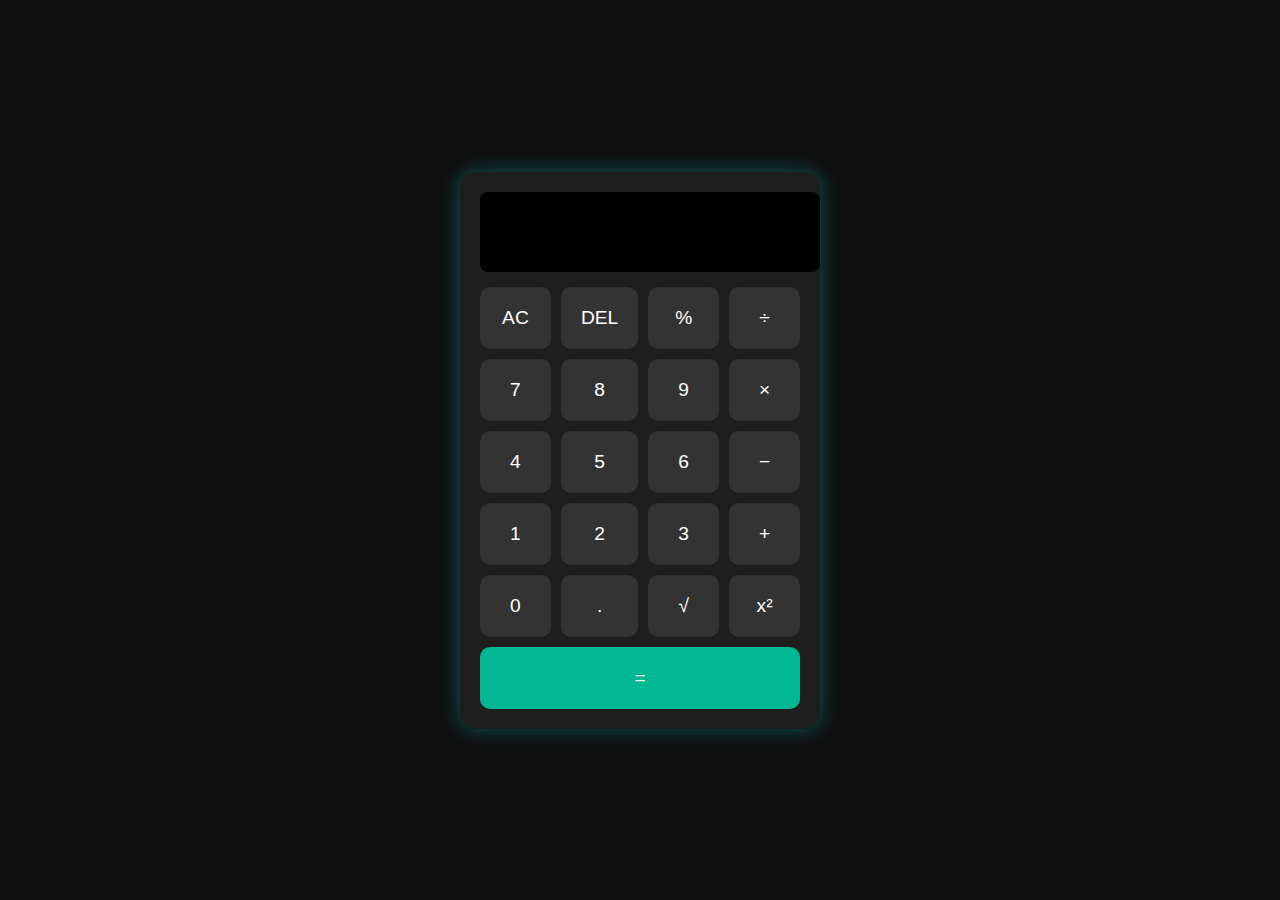
<file: Calculator/index.html>
<!DOCTYPE html>
<html lang="en">
<head>
  <meta charset="UTF-8" />
  <meta name="viewport" content="width=device-width, initial-scale=1.0"/>
  <title>Advanced Calculator</title>
  <link rel="stylesheet" href="style.css" />
</head>
<body>
  <div class="calculator">
    <input type="text" id="display" disabled />
    <div class="buttons">
      <button onclick="clearDisplay()">AC</button>
      <button onclick="deleteLast()">DEL</button>
      <button onclick="append('%')">%</button>
      <button onclick="append('/')">÷</button>

      <button onclick="append('7')">7</button>
      <button onclick="append('8')">8</button>
      <button onclick="append('9')">9</button>
      <button onclick="append('*')">×</button>

      <button onclick="append('4')">4</button>
      <button onclick="append('5')">5</button>
      <button onclick="append('6')">6</button>
      <button onclick="append('-')">−</button>

      <button onclick="append('1')">1</button>
      <button onclick="append('2')">2</button>
      <button onclick="append('3')">3</button>
      <button onclick="append('+')">+</button>

      <button onclick="append('0')">0</button>
      <button onclick="append('.')">.</button>
      <button onclick="sqrt()">√</button>
      <button onclick="square()">x²</button>

      <button class="equal" onclick="calculate()">=</button>
    </div>
  </div>

  <script src="script.js"></script>
</body>
</html>
</file>
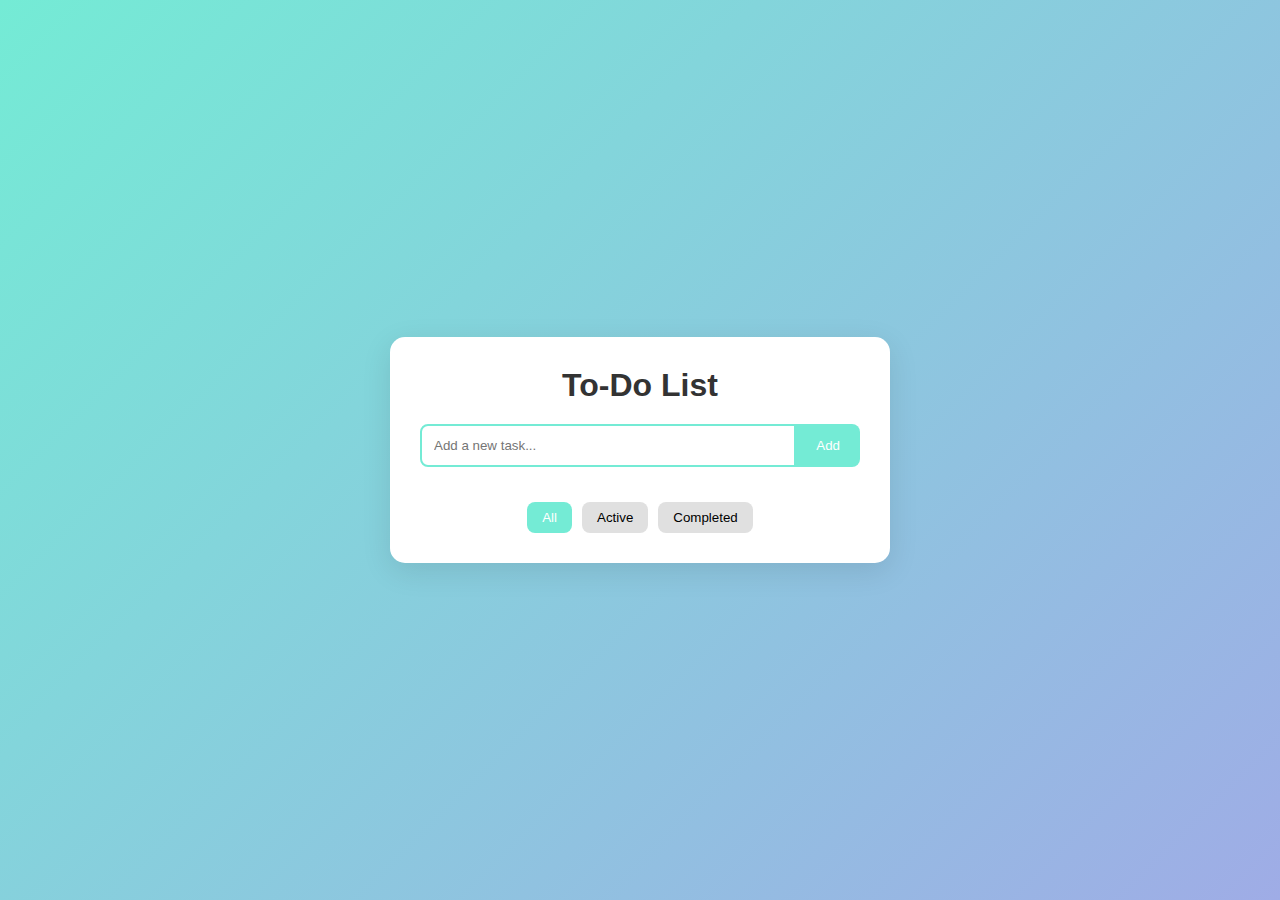
<file: To-Do/index.html>
<!DOCTYPE html>
<html lang="en">
<head>
  <meta charset="UTF-8" />
  <meta name="viewport" content="width=device-width, initial-scale=1.0" />
  <title>Advanced To-Do List</title>
  <style>
    * {
      box-sizing: border-box;
      margin: 0;
      padding: 0;
    }

    body {
      font-family: 'Segoe UI', sans-serif;
      background: linear-gradient(135deg, #74ebd5 0%, #9face6 100%);
      min-height: 100vh;
      display: flex;
      justify-content: center;
      align-items: center;
    }

    .todo-container {
      background: white;
      padding: 30px;
      border-radius: 15px;
      width: 90%;
      max-width: 500px;
      box-shadow: 0 8px 30px rgba(0, 0, 0, 0.1);
    }

    h1 {
      text-align: center;
      margin-bottom: 20px;
      color: #333;
    }

    .input-group {
      display: flex;
      margin-bottom: 20px;
    }

    .input-group input {
      flex: 1;
      padding: 12px;
      border: 2px solid #74ebd5;
      border-radius: 8px 0 0 8px;
      outline: none;
    }

    .input-group button {
      padding: 12px 20px;
      border: none;
      background: #74ebd5;
      color: white;
      border-radius: 0 8px 8px 0;
      cursor: pointer;
      transition: background 0.3s;
    }

    .input-group button:hover {
      background: #56c6c6;
    }

    ul.todo-list {
      list-style: none;
      max-height: 300px;
      overflow-y: auto;
    }

    ul.todo-list li {
      padding: 12px;
      background: #f0f0f0;
      border-radius: 8px;
      margin-bottom: 10px;
      display: flex;
      justify-content: space-between;
      align-items: center;
    }

    ul.todo-list li.completed {
      text-decoration: line-through;
      color: #888;
      background: #dff0d8;
    }

    .todo-actions {
      display: flex;
      gap: 8px;
    }

    .todo-actions button {
      background: none;
      border: none;
      cursor: pointer;
      font-size: 16px;
    }

    .filters {
      display: flex;
      justify-content: center;
      gap: 10px;
      margin-top: 15px;
    }

    .filters button {
      padding: 8px 15px;
      border: none;
      background: #e0e0e0;
      border-radius: 8px;
      cursor: pointer;
    }

    .filters button.active {
      background: #74ebd5;
      color: white;
    }
  </style>
</head>
<body>
  <div class="todo-container">
    <h1>To-Do List</h1>
    <div class="input-group">
      <input type="text" id="todo-input" placeholder="Add a new task..." />
      <button onclick="addTodo()">Add</button>
    </div>
    <ul class="todo-list" id="todo-list"></ul>
    <div class="filters">
      <button onclick="filterTodos('all')" class="active">All</button>
      <button onclick="filterTodos('active')">Active</button>
      <button onclick="filterTodos('completed')">Completed</button>
    </div>
  </div>

  <script>
    let todos = JSON.parse(localStorage.getItem('todos')) || [];
    let currentFilter = 'all';

    function saveTodos() {
      localStorage.setItem('todos', JSON.stringify(todos));
    }

    function addTodo() {
      const input = document.getElementById('todo-input');
      const text = input.value.trim();
      if (text) {
        todos.push({ text, completed: false });
        input.value = '';
        saveTodos();
        renderTodos();
      }
    }

    function toggleTodo(index) {
      todos[index].completed = !todos[index].completed;
      saveTodos();
      renderTodos();
    }

    function deleteTodo(index) {
      todos.splice(index, 1);
      saveTodos();
      renderTodos();
    }

    function filterTodos(filter) {
      currentFilter = filter;
      document.querySelectorAll('.filters button').forEach(btn => btn.classList.remove('active'));
      event.target.classList.add('active');
      renderTodos();
    }

    function renderTodos() {
      const list = document.getElementById('todo-list');
      list.innerHTML = '';
      const filtered = todos.filter(todo => {
        if (currentFilter === 'active') return !todo.completed;
        if (currentFilter === 'completed') return todo.completed;
        return true;
      });

      filtered.forEach((todo, index) => {
        const li = document.createElement('li');
        li.className = todo.completed ? 'completed' : '';
        li.innerHTML = `
          ${todo.text}
          <div class="todo-actions">
            <button onclick="toggleTodo(${index})">${todo.completed ? '✅' : '⬜'}</button>
            <button onclick="deleteTodo(${index})">🗑️</button>
          </div>
        `;
        list.appendChild(li);
      });
    }

    // Initial load
    renderTodos();
  </script>
</body>
</html>
</file>
<file: Calculator/style.css>
body {
  background-color: #101010;
  display: flex;
  justify-content: center;
  align-items: center;
  height: 100vh;
  margin: 0;
  font-family: 'Segoe UI', sans-serif;
}

.calculator {
  background-color: #1e1e1e;
  padding: 20px;
  border-radius: 15px;
  box-shadow: 0 0 20px rgba(0, 255, 255, 0.3);
  width: 320px;
}

#display {
  width: 100%;
  height: 60px;
  font-size: 2rem;
  text-align: right;
  padding: 10px;
  margin-bottom: 15px;
  border: none;
  border-radius: 8px;
  background-color: #000;
  color: #0f0;
}

.buttons {
  display: grid;
  grid-template-columns: repeat(4, 1fr);
  gap: 10px;
}

button {
  font-size: 1.2rem;
  padding: 20px;
  border: none;
  border-radius: 10px;
  background-color: #333;
  color: white;
  cursor: pointer;
  transition: 0.2s;
}

button:hover {
  background-color: #444;
}

.equal {
  grid-column: span 4;
  background-color: #00b894;
}
</file>
